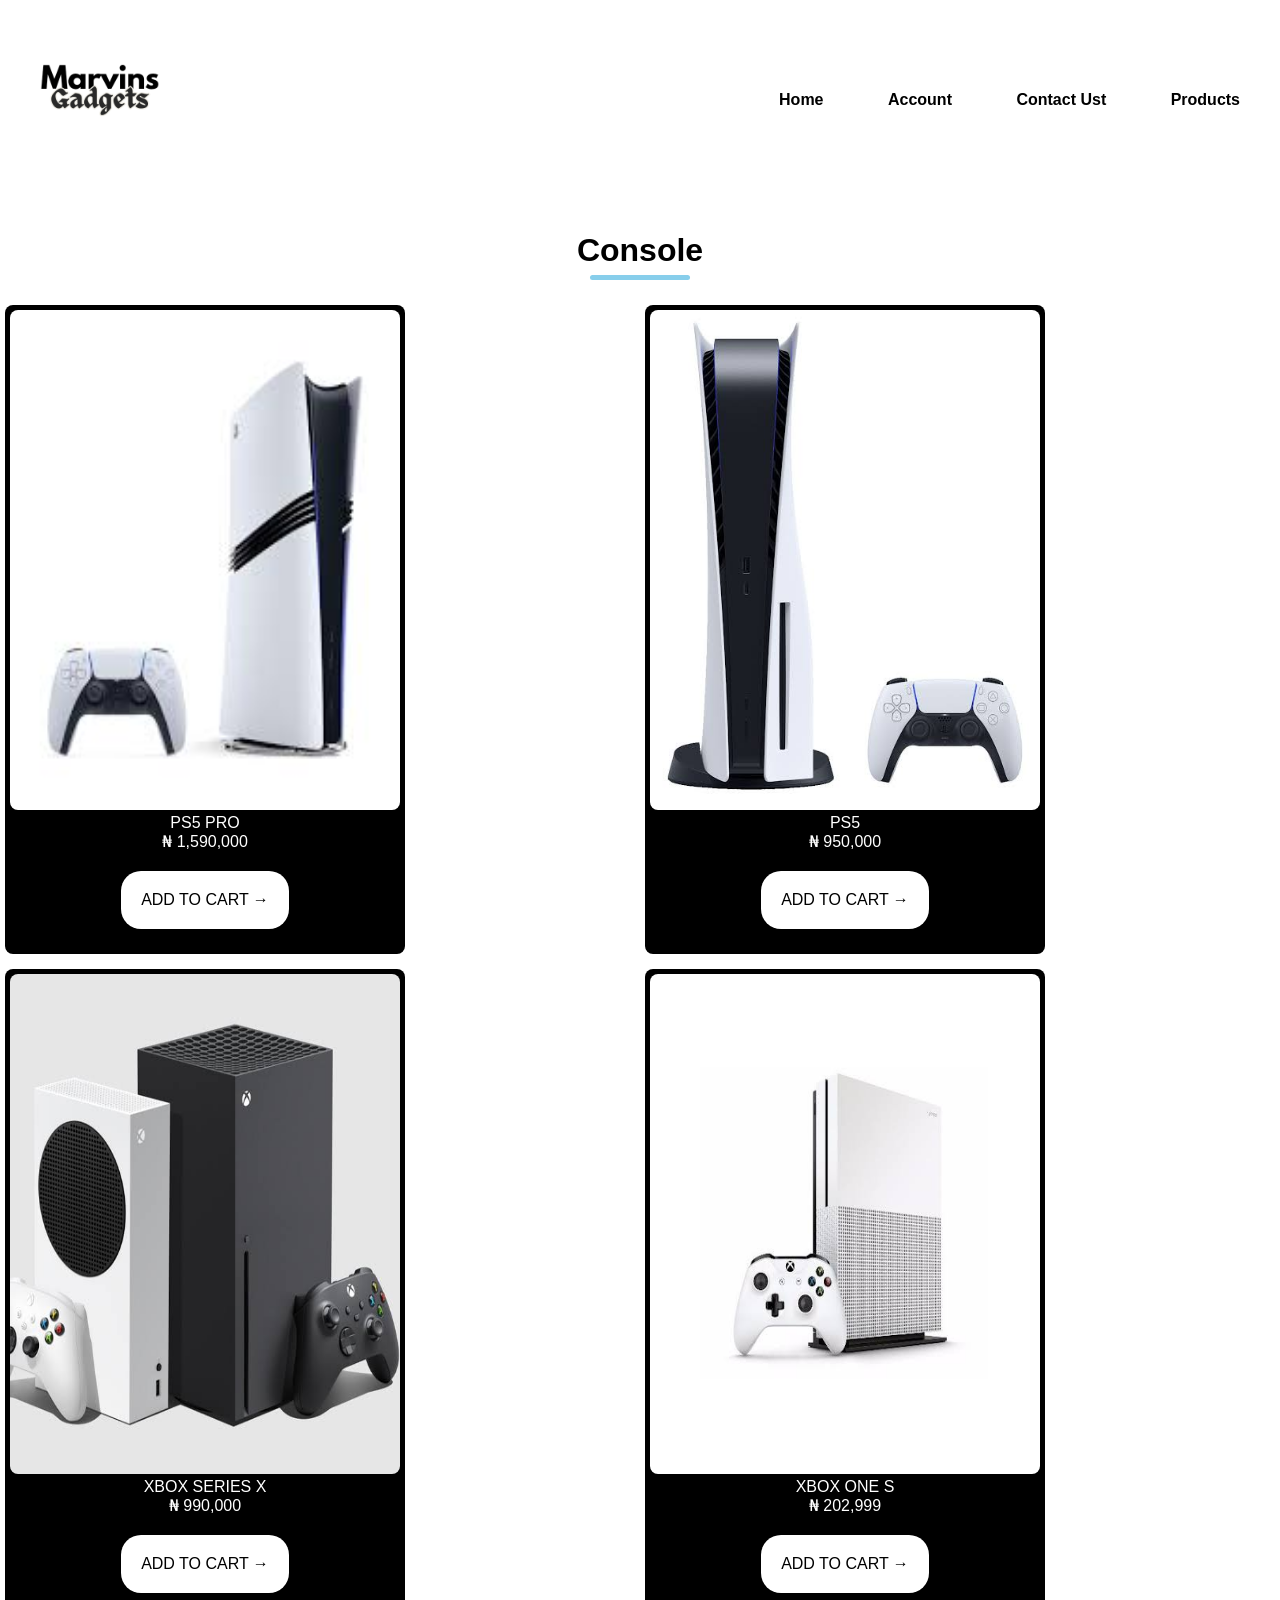
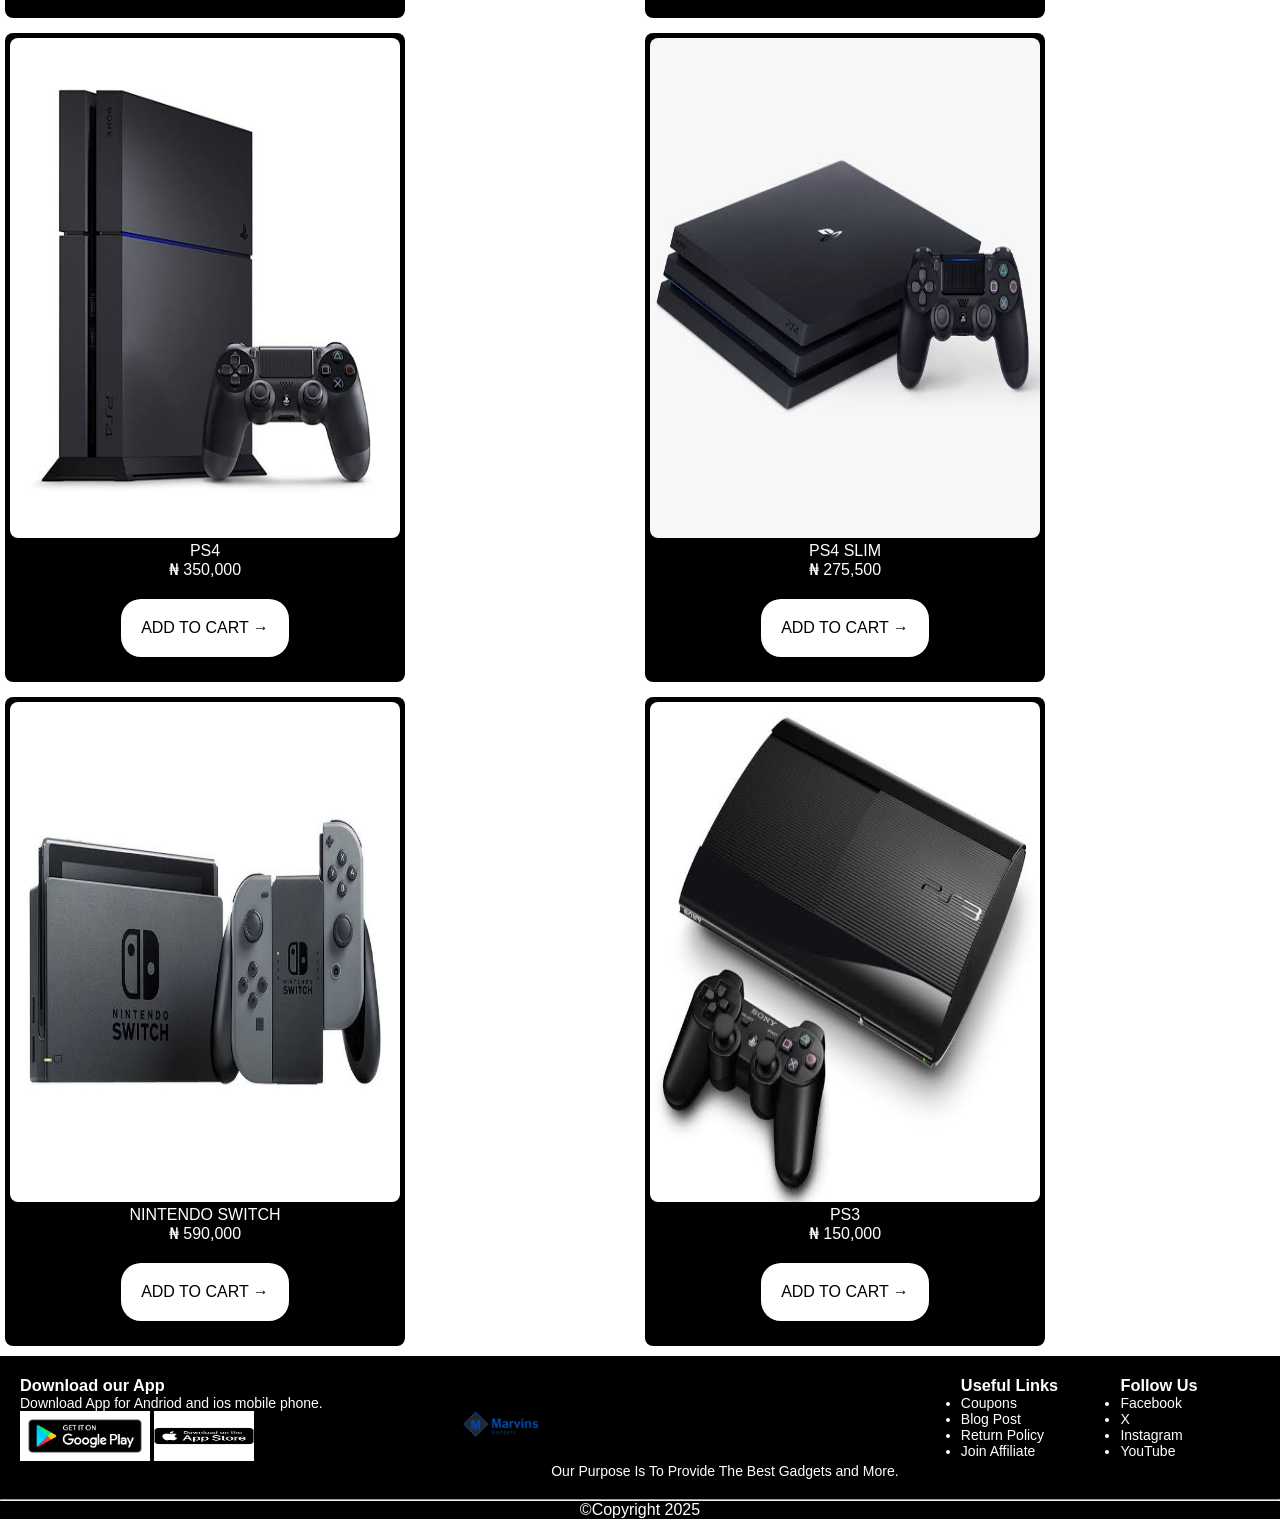
<file: console.html>
<!DOCTYPE html>
<html lang="en">
<head>
    <meta charset="UTF-8">
    <meta name="viewport" content="width=device-width, initial-scale=1.0">
    <title>console</title>
    <link rel="stylesheet" href="console.css">
</head>
<body>
    <div class="navbar">
       <div class="logo">
    </div>
     <nav>
            <img src="mar.png" height="200px">
    <ul>
        <b>
        <li><a href="Marvins Gadgets.html">Home</a></li>
        <li><a href="">Account</a></li>
        <li><a href="">Contact Ust</a></li>
          <li><a href="products.html">Products</a></li> 
        </b> 
    </ul>
   </nav>
    <h1 class="Top">Console</h1>
    <section>
     <div class="ps5pro">
         <P>
                <img src="ps5 pro.jpeg">
                PS5 PRO 
                <br> ₦ 1,590,000</br>
            </P>
            <a href="cart..html"class="btn">ADD TO CART &#8594</a>
     </div>
      <div class="ps5">
         <P>
                <img src="images (15).jpeg">
                PS5 
                <br> ₦ 950,000</br>
            </P>
            <a href="cart..html"class="btn">ADD TO CART &#8594</a>
      </div>    
      </section>
      <div class="section2">
      <div class="xbox">
         <P>
                <img src="images (17).jpeg">
                XBOX SERIES X
                <br> ₦ 990,000</br>
            </P>
            <a href="cart..html"class="btn">ADD TO CART &#8594</a>
      </div>  
      <div class="xbox2">
         <P>
                <img src="images (16).jpeg">
                XBOX ONE S 
                <br> ₦ 202,999</br>
            </P>
            <a href="cart..html"class="btn">ADD TO CART &#8594</a>
      </div>  
      </div>  
      <div class="section3"> 
        <div class="ps4">
         <P>
                <img src="images (20).jpeg">
                PS4
                <br> ₦ 350,000</br>
            </P>
            <a href="cart..html"class="btn">ADD TO CART &#8594</a>
      </div>  
      <div class="ps4b">
         <P>
                <img src="images (21).jpeg">
                PS4 SLIM
                <br> ₦ 275,500</br>
            </P>
            <a href="cart..html"class="btn">ADD TO CART &#8594</a>
      </div>  
      </div>
      <div class="section4">
        <div class="switch">
         <P>
                <img src="images (18).jpeg">
                NINTENDO SWITCH
                <br> ₦ 590,000</br>
            </P>
            <a href="cart..html"class="btn">ADD TO CART &#8594</a>
      </div>  
      <div class="ps3">
         <P>
                <img src="images (23).jpeg">
                PS3
                <br> ₦ 150,000</br>
            </P>
            <a href="cart..html"class="btn">ADD TO CART &#8594</a>
      </div>  
      </div>
       <div class="footer">
    <div class="footer1">
         <h3> Download our App</h3>
    <p> Download App for Andriod and ios mobile phone.</p>
    <img src="google 2.png" height="50px">
    <img src="images (7).png" height="50px" width="100px">
    </div>
    <div class="footer2">    
    </div>
     <div class="footer2">    
        <img src="marvins.png" height="100px">
        Our Purpose Is To Provide The Best Gadgets and More.
   </div>
    <div class="footer3">
        <h3> Useful Links</h3>
        <ul>
            <li>Coupons</li>
            <li>Blog Post</li>
            <li>Return Policy</li>
            <li>Join Affiliate</li>
        </ul>
      </div>
      <div class="footer4">
            <h3>Follow Us</h3>
            <ul>
            <li>Facebook</li>
            <li>X</li>
            <li>Instagram</li>
            <li>YouTube</li>
            </ul>
    </div>
       <p class="Copyright"></p> 
   </div>
   <div class="footer5">
    <hr>
      ©Copyright 2025
   </div>
</body>
</html>
</file>
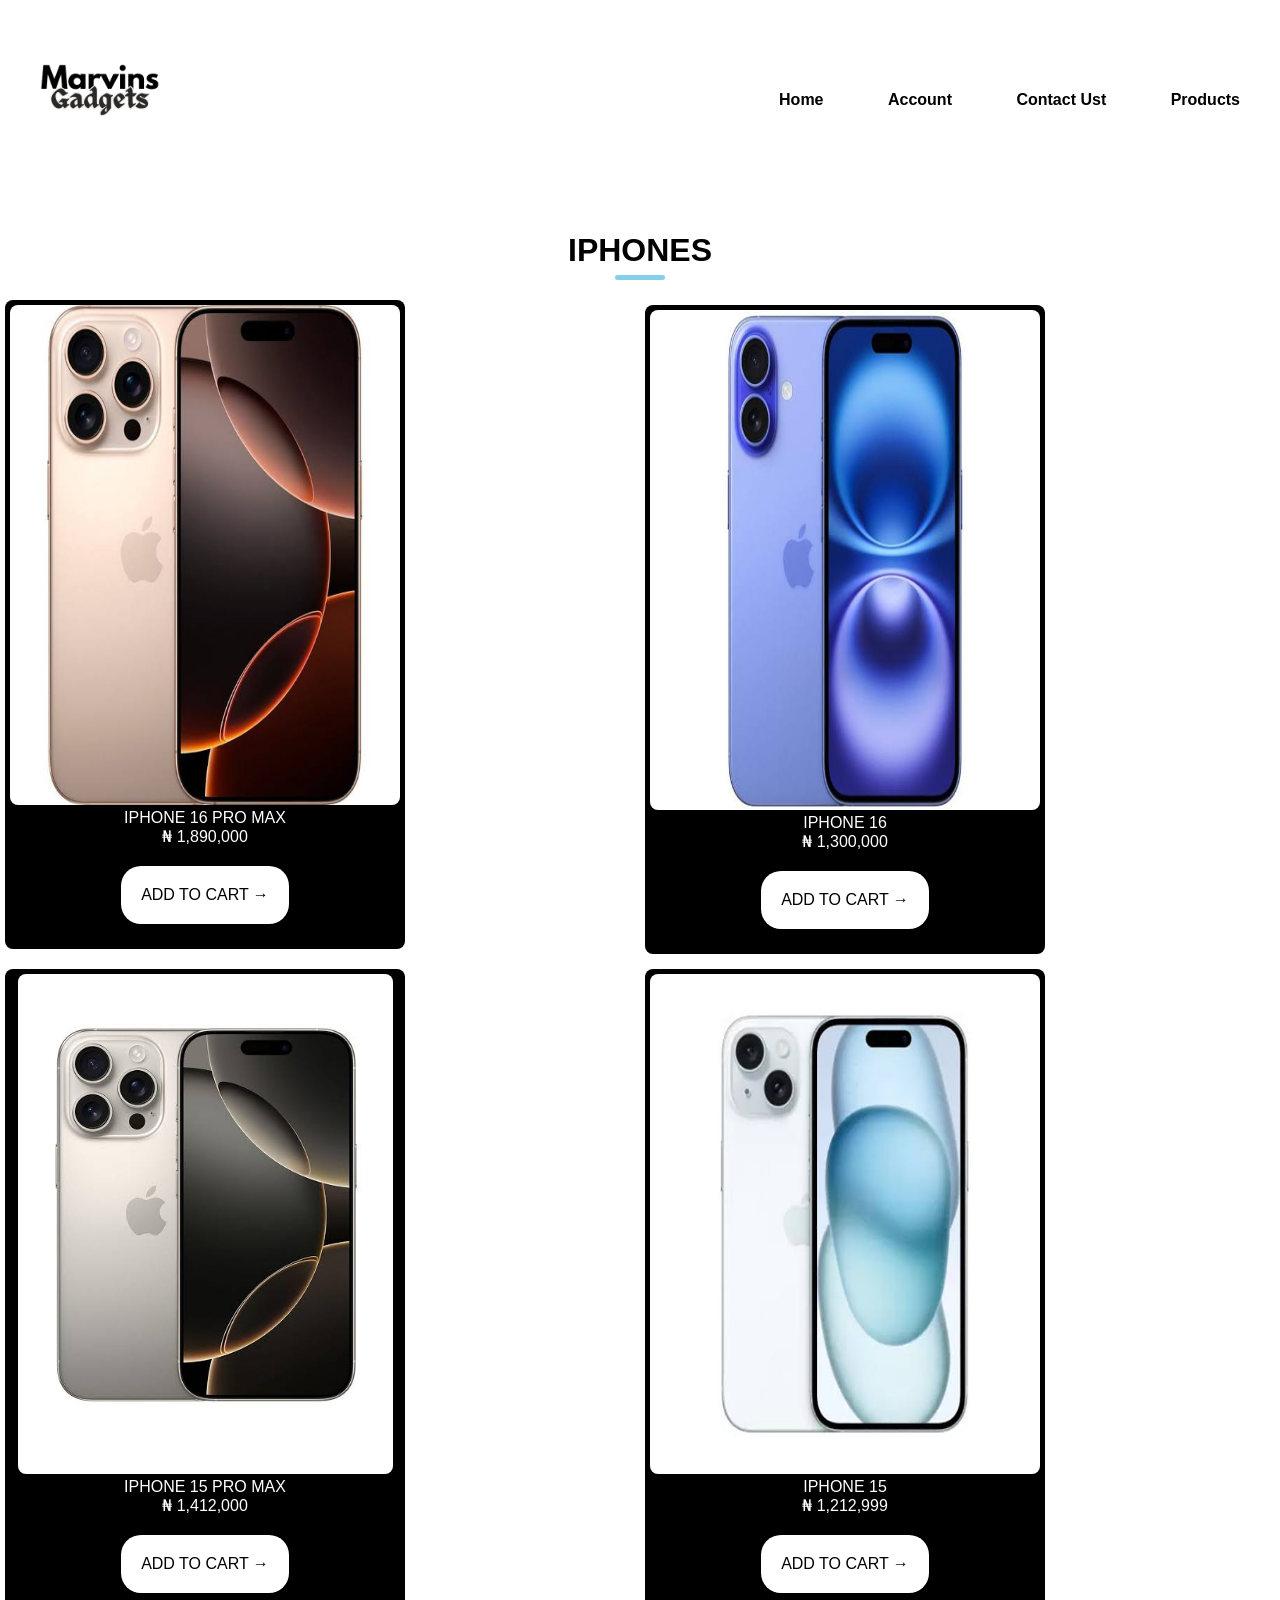
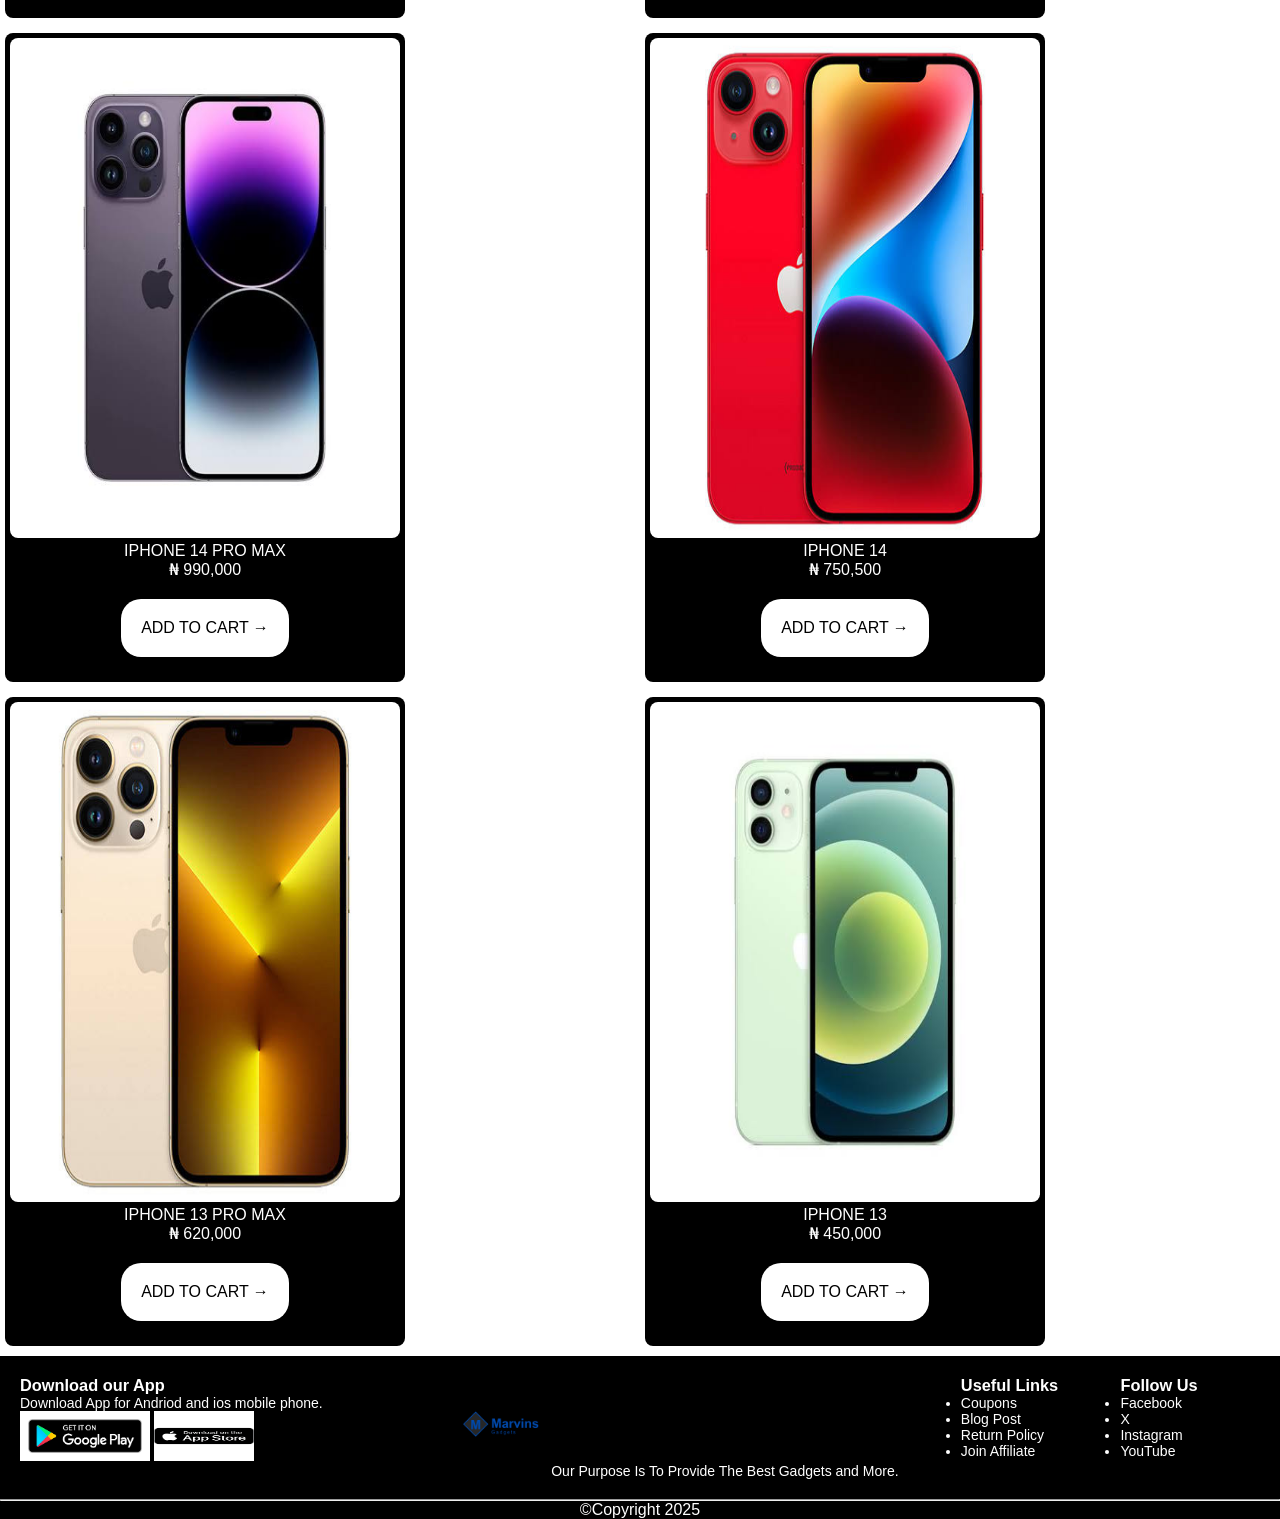
<file: iphones.html>
<!DOCTYPE html>
<html lang="en">
<head>
    <meta charset="UTF-8">
    <meta name="viewport" content="width=device-width, initial-scale=1.0">
    <title>console</title>
    <link rel="stylesheet" href="iphones.css">
</head>
<body>
    <div class="navbar">
       <div class="logo">
    </div>
     <nav>
            <img src="mar.png" height="200px">
    <ul>
        <b>
        <li><a href="Marvins Gadgets.html">Home</a></li>
        <li><a href="">Account</a></li>
        <li><a href="">Contact Ust</a></li>
          <li><a href="products.html">Products</a></li> 
        </b> 
    </ul>
   </nav>
    <h1 class="Top">IPHONES</h1>
    <section>
     <div class="i16pro">
         <P>
                <img src="images (33).jpeg">
                IPHONE 16 PRO MAX
                <br> ₦ 1,890,000</br>
            </P>
            <a href="cart..html"class="btn">ADD TO CART &#8594</a>
     </div>
      <div class="i16">
         <P>
                <img src="images (34).jpeg">
                    IPHONE 16 
                <br> ₦ 1,300,000</br>
            </P>
            <a href="cart..html"class="btn">ADD TO CART &#8594</a>
      </div>    
      </section>
      <div class="section2">
      <div class="i15pro">
         <P>
                <img src="images (36).jpeg">
                      IPHONE 15 PRO MAX 
                <br> ₦ 1,412,000</br>
            </P>
            <a href="cart..html"class="btn">ADD TO CART &#8594</a>
      </div>  
      <div class="i15">
         <P>
                <img src="images (35).jpeg">
                        IPHONE 15 
                <br> ₦ 1,212,999</br>
            </P>
            <a href="cart..html"class="btn">ADD TO CART &#8594</a>
      </div>  
      </div>  
      <div class="section3"> 
        <div class="i14pro">
         <P>
                <img src="images (38).jpeg">
                      IPHONE 14 PRO MAX
                <br> ₦ 990,000</br>
            </P>
            <a href="cart..html"class="btn">ADD TO CART &#8594</a>
      </div>  
      <div class="i14">
         <P>
                <img src="images (37).jpeg">
                    IPHONE 14
                <br> ₦ 750,500</br>
            </P>
            <a href="cart..html"class="btn">ADD TO CART &#8594</a>
      </div>  
      </div>
      <div class="section4">
        <div class="i13pro">
         <P>
                <img src="images (39).jpeg">
                     IPHONE 13 PRO MAX 
                <br> ₦ 620,000</br>
            </P>
            <a href="cart..html"class="btn">ADD TO CART &#8594</a>
      </div>  
      <div class="i13">
         <P>
                <img src="images (40).jpeg">
                      IPHONE 13 
                <br> ₦ 450,000</br>
            </P>
            <a href="cart..html"class="btn">ADD TO CART &#8594</a>
      </div>  
      </div>
       <div class="footer">
    <div class="footer1">
         <h3> Download our App</h3>
    <p> Download App for Andriod and ios mobile phone.</p>
    <img src="google 2.png" height="50px">
    <img src="images (7).png" height="50px" width="100px">
    </div>
    <div class="footer2">    
    </div>
     <div class="footer2">    
        <img src="marvins.png" height="100px">
        Our Purpose Is To Provide The Best Gadgets and More.
   </div>
    <div class="footer3">
        <h3> Useful Links</h3>
        <ul>
            <li>Coupons</li>
            <li>Blog Post</li>
            <li>Return Policy</li>
            <li>Join Affiliate</li>
        </ul>
      </div>
      <div class="footer4">
            <h3>Follow Us</h3>
            <ul>
            <li>Facebook</li>
            <li>X</li>
            <li>Instagram</li>
            <li>YouTube</li>
            </ul>
    </div>
       <p class="Copyright"></p> 
   </div>
   <div class="footer5">
    <hr>
      ©Copyright 2025
   </div>
</body>
</html>
</file>
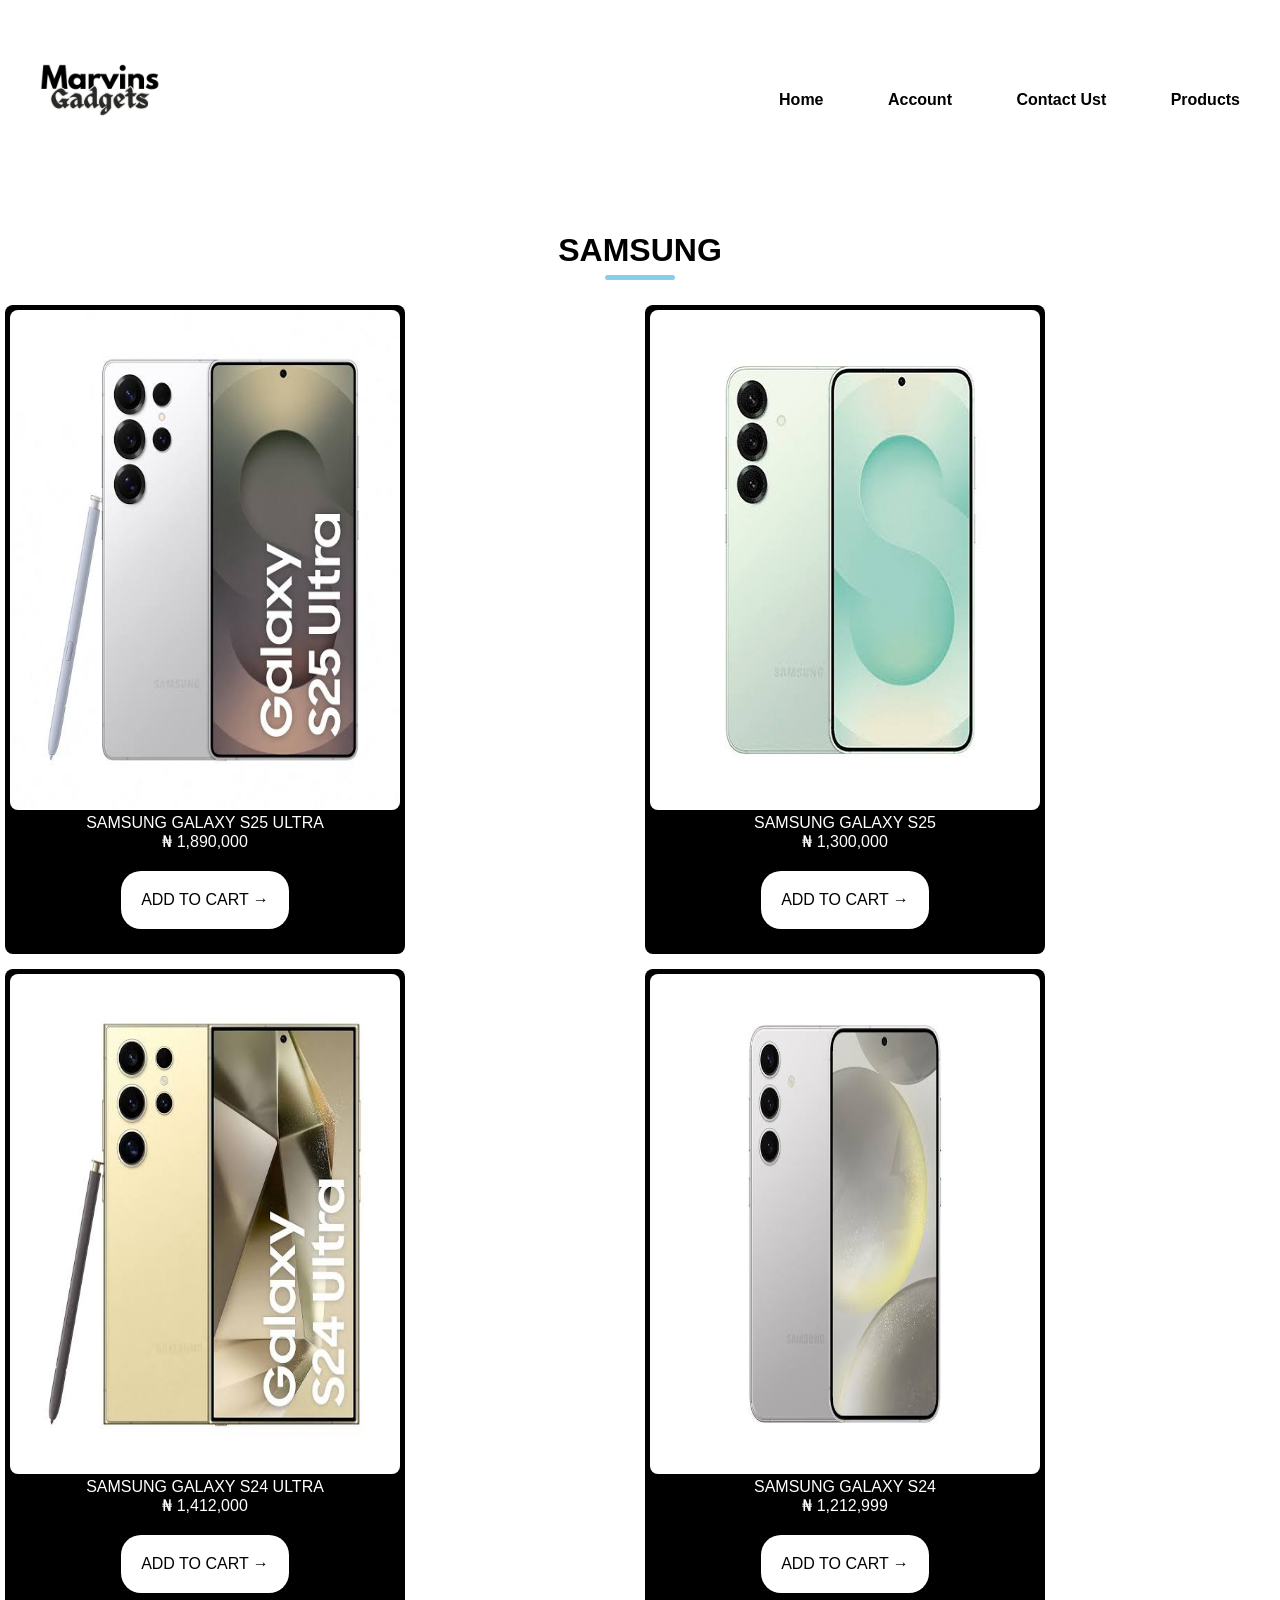
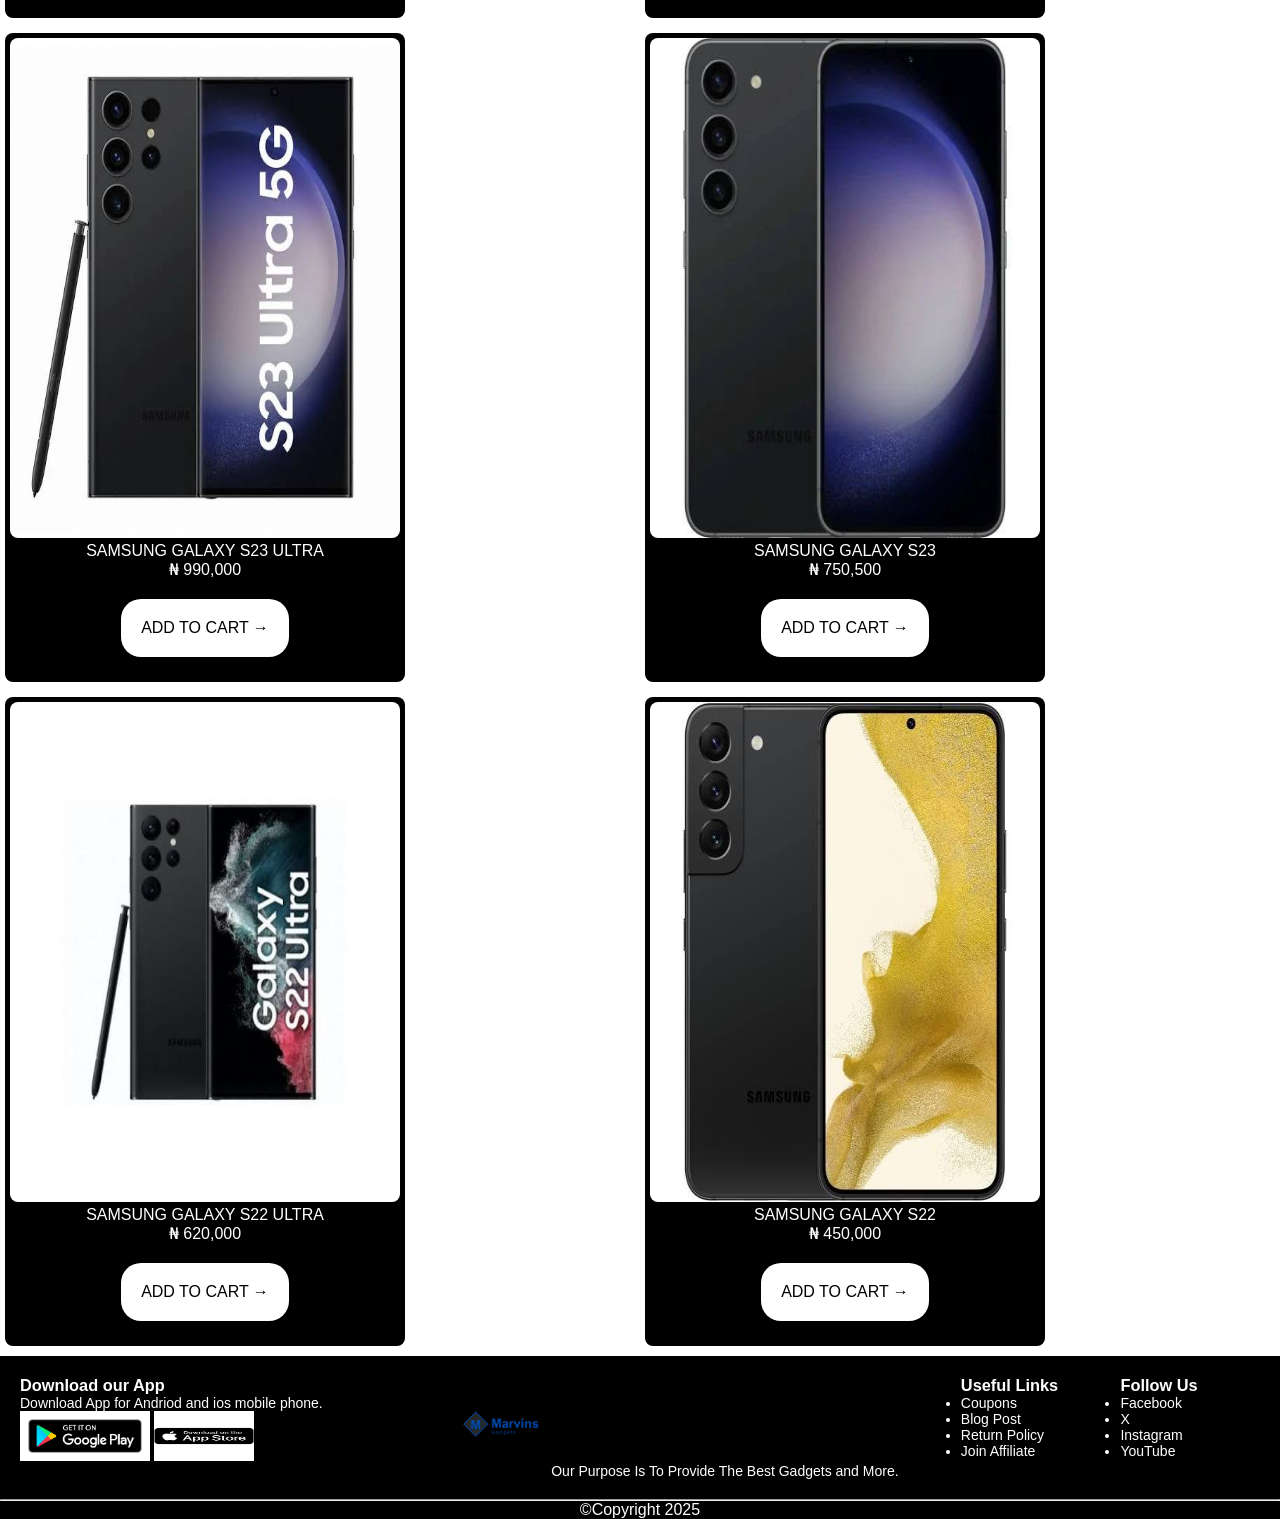
<file: samsung.html>
<!DOCTYPE html>
<html lang="en">
<head>
    <meta charset="UTF-8">
    <meta name="viewport" content="width=device-width, initial-scale=1.0">
    <title>console</title>
    <link rel="stylesheet" href="samsung.css">
</head>
<body>
    <div class="navbar">
       <div class="logo">
    </div>
     <nav>
            <img src="mar.png" height="200px">
    <ul>
        <b>
        <li><a href="Marvins Gadgets.html">Home</a></li>
        <li><a href="">Account</a></li>
        <li><a href="">Contact Ust</a></li>
          <li><a href="products.html">Products</a></li> 
        </b> 
    </ul>
   </nav>
    <h1 class="Top">SAMSUNG</h1>
    <section>
     <div class="s25ultra">
         <P>
                <img src="images (24).jpeg">
                SAMSUNG GALAXY S25 ULTRA
                <br> ₦ 1,890,000</br>
            </P>
            <a href="cart..html"class="btn">ADD TO CART &#8594</a>
     </div>
      <div class="s25">
         <P>
                <img src="images (25).jpeg">
                      SAMSUNG GALAXY S25 
                <br> ₦ 1,300,000</br>
            </P>
            <a href="cart..html"class="btn">ADD TO CART &#8594</a>
      </div>    
      </section>
      <div class="section2">
      <div class="s24ultra">
         <P>
                <img src="images (26).jpeg">
                      SAMSUNG GALAXY S24 ULTRA
                <br> ₦ 1,412,000</br>
            </P>
            <a href="cart..html"class="btn">ADD TO CART &#8594</a>
      </div>  
      <div class="s24">
         <P>
                <img src="images (27).jpeg">
                      SAMSUNG GALAXY S24
                <br> ₦ 1,212,999</br>
            </P>
            <a href="cart..html"class="btn">ADD TO CART &#8594</a>
      </div>  
      </div>  
      <div class="section3"> 
        <div class="s23ultra">
         <P>
                <img src="images (28).jpeg">
                      SAMSUNG GALAXY S23 ULTRA
                <br> ₦ 990,000</br>
            </P>
            <a href="cart..html"class="btn">ADD TO CART &#8594</a>
      </div>  
      <div class="s23">
         <P>
                <img src="images (29).jpeg">
                      SAMSUNG GALAXY S23
                <br> ₦ 750,500</br>
            </P>
            <a href="cart..html"class="btn">ADD TO CART &#8594</a>
      </div>  
      </div>
      <div class="section4">
        <div class="s22ultra">
         <P>
                <img src="images (30).jpeg">
                     SAMSUNG GALAXY S22 ULTRA
                <br> ₦ 620,000</br>
            </P>
            <a href="cart..html"class="btn">ADD TO CART &#8594</a>
      </div>  
      <div class="s22">
         <P>
                <img src="images (31).jpeg">
                      SAMSUNG GALAXY S22 
                <br> ₦ 450,000</br>
            </P>
            <a href="cart..html"class="btn">ADD TO CART &#8594</a>
      </div>  
      </div>
       <div class="footer">
    <div class="footer1">
         <h3> Download our App</h3>
    <p> Download App for Andriod and ios mobile phone.</p>
    <img src="google 2.png" height="50px">
    <img src="images (7).png" height="50px" width="100px">
    </div>
    <div class="footer2">    
    </div>
     <div class="footer2">    
        <img src="marvins.png" height="100px">
        Our Purpose Is To Provide The Best Gadgets and More.
   </div>
    <div class="footer3">
        <h3> Useful Links</h3>
        <ul>
            <li>Coupons</li>
            <li>Blog Post</li>
            <li>Return Policy</li>
            <li>Join Affiliate</li>
        </ul>
      </div>
      <div class="footer4">
            <h3>Follow Us</h3>
            <ul>
            <li>Facebook</li>
            <li>X</li>
            <li>Instagram</li>
            <li>YouTube</li>
            </ul>
    </div>
       <p class="Copyright"></p> 
   </div>
   <div class="footer5">
    <hr>
      ©Copyright 2025
   </div>
</body>
</html>
</file>
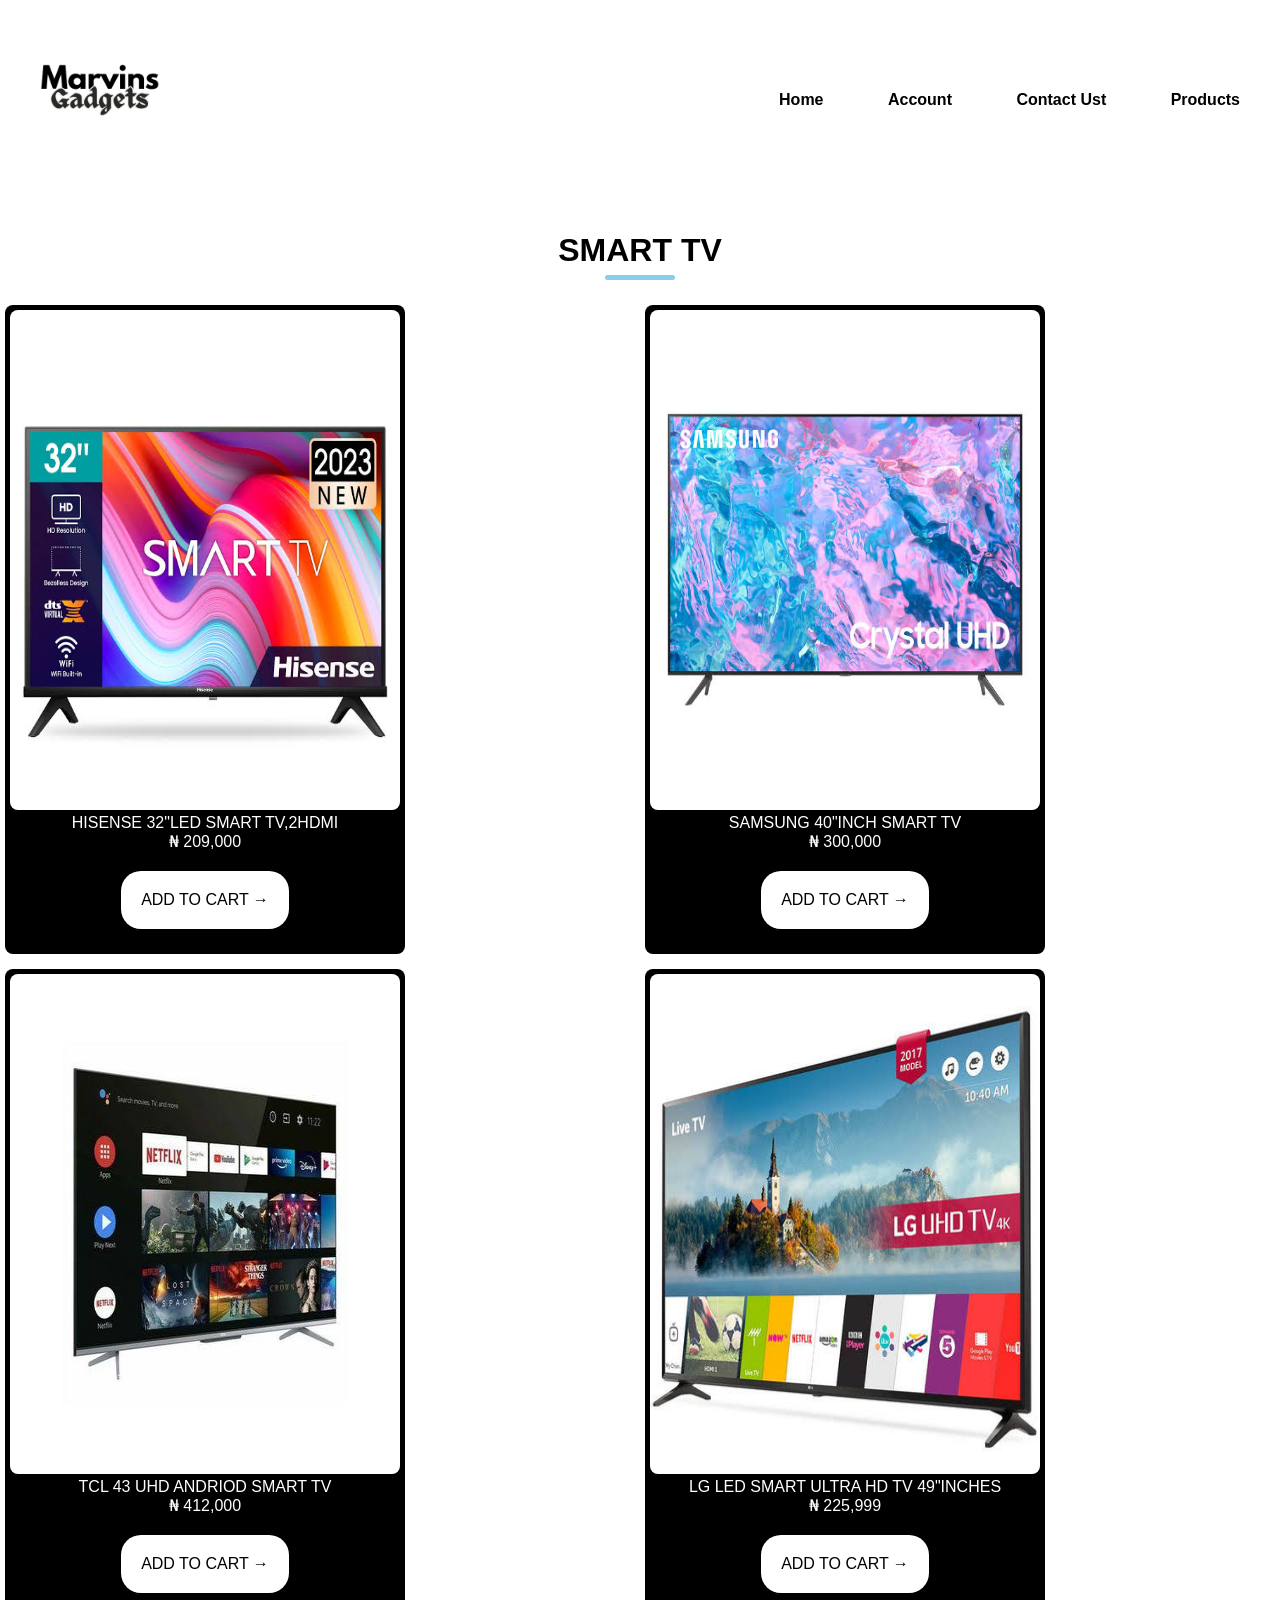
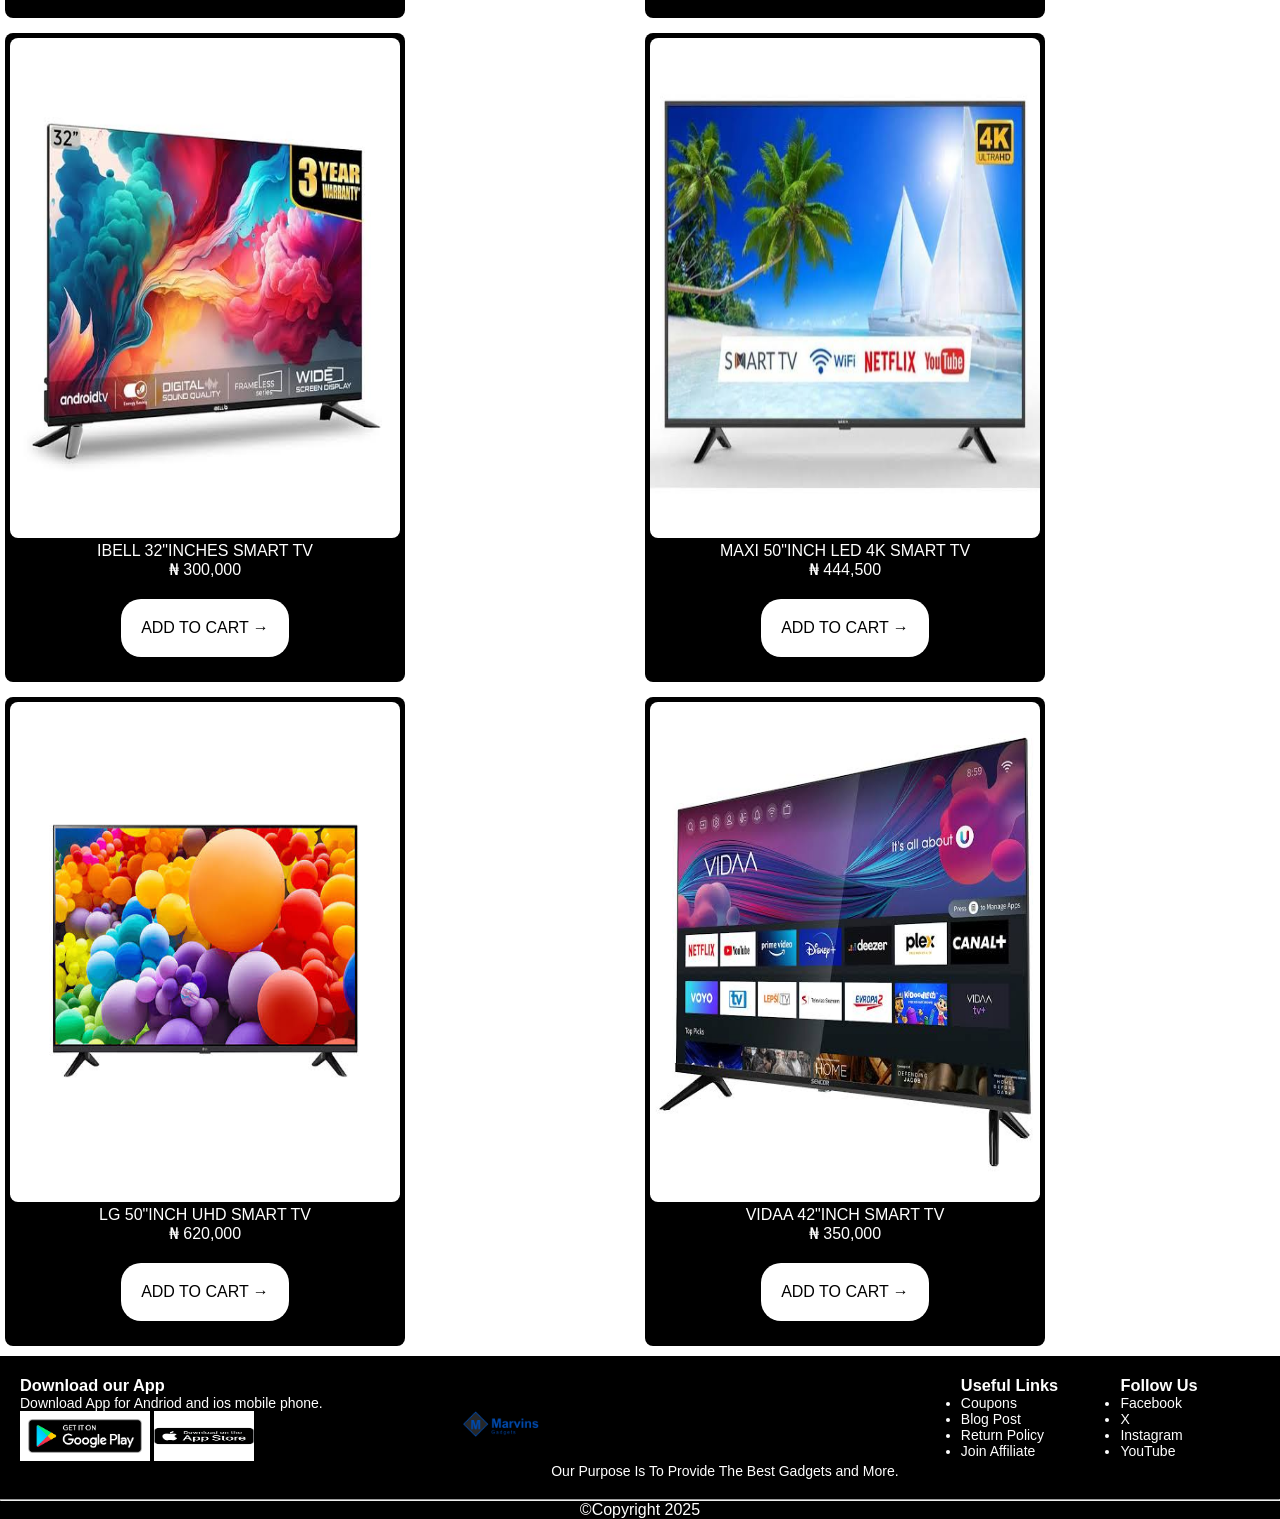
<file: smarttv.html>
<!DOCTYPE html>
<html lang="en">
<head>
    <meta charset="UTF-8">
    <meta name="viewport" content="width=device-width, initial-scale=1.0">
    <title>smarttv</title>
    <link rel="stylesheet" href="smarttv.css">
</head>
<body>
    <div class="navbar">
       <div class="logo">
    </div>
     <nav>
            <img src="mar.png" height="200px">
    <ul>
        <b>
        <li><a href="Marvins Gadgets.html">Home</a></li>
        <li><a href="">Account</a></li>
        <li><a href="">Contact Ust</a></li>
          <li><a href="products.html">Products</a></li> 
        </b> 
    </ul>
   </nav>
    <h1 class="Top">SMART TV</h1>
    <section>
     <div class="s25ultra">
         <P>
                <img src="images (45).jpeg">
                HISENSE 32"LED SMART TV,2HDMI
                <br> ₦ 209,000</br>
            </P>
            <a href="cart..html"class="btn">ADD TO CART &#8594</a>
     </div>
      <div class="s25">
         <P>
                <img src="images (46).jpeg">
                      SAMSUNG 40"INCH SMART TV
                <br> ₦ 300,000</br>
            </P>
            <a href="cart..html"class="btn">ADD TO CART &#8594</a>
      </div>    
      </section>
      <div class="section2">
      <div class="s24ultra">
         <P>
                <img src="images (47).jpeg">
                      TCL 43 UHD ANDRIOD SMART TV
                <br> ₦ 412,000</br>
            </P>
            <a href="cart..html"class="btn">ADD TO CART &#8594</a>
      </div>  
      <div class="s24">
         <P>
                <img src="images (48).jpeg">
                      LG LED SMART ULTRA HD TV 49"INCHES
                <br> ₦ 225,999</br>
            </P>
            <a href="cart..html"class="btn">ADD TO CART &#8594</a>
      </div>  
      </div>  
      <div class="section3"> 
        <div class="s23ultra">
         <P>
                <img src="images (49).jpeg">
                      IBELL 32"INCHES SMART TV
                <br> ₦ 300,000</br>
            </P>
            <a href="cart..html"class="btn">ADD TO CART &#8594</a>
      </div>  
      <div class="s23">
         <P>
                <img src="images (50).jpeg">
                  MAXI 50"INCH LED 4K SMART TV 
                <br> ₦ 444,500</br>
            </P>
            <a href="cart..html"class="btn">ADD TO CART &#8594</a>
      </div>  
      </div>
      <div class="section4">
        <div class="s22ultra">
         <P>
                <img src="images (51).jpeg">
                     LG 50"INCH UHD SMART TV
                <br> ₦ 620,000</br>
            </P>
            <a href="cart..html"class="btn">ADD TO CART &#8594</a>
      </div>  
      <div class="s22">
         <P>
                <img src="images (52).jpeg">
                      VIDAA 42"INCH SMART TV
                <br> ₦ 350,000</br>
            </P>
            <a href="cart..html"class="btn">ADD TO CART &#8594</a>
      </div>  
      </div>
       <div class="footer">
    <div class="footer1">
         <h3> Download our App</h3>
    <p> Download App for Andriod and ios mobile phone.</p>
    <img src="google 2.png" height="50px">
    <img src="images (7).png" height="50px" width="100px">
    </div>
    <div class="footer2">    
    </div>
     <div class="footer2">    
        <img src="marvins.png" height="100px">
        Our Purpose Is To Provide The Best Gadgets and More.
   </div>
    <div class="footer3">
        <h3> Useful Links</h3>
        <ul>
            <li>Coupons</li>
            <li>Blog Post</li>
            <li>Return Policy</li>
            <li>Join Affiliate</li>
        </ul>
      </div>
      <div class="footer4">
            <h3>Follow Us</h3>
            <ul>
            <li>Facebook</li>
            <li>X</li>
            <li>Instagram</li>
            <li>YouTube</li>
            </ul>
    </div>
       <p class="Copyright"></p> 
   </div>
   <div class="footer5">
    <hr>
      ©Copyright 2025
   </div>
</body>
</html>
</file>
<file: console.css>
*{
    padding: 0;
    margin: 0;
    box-sizing: border-box;
}
body{
    background-color: white;
    color: black;
    font-family: 'Franklin Gothic Medium', 'Arial Narrow', Arial, sans-serif;
}
nav{
    display: flex;
    align-items: center;
    justify-content: space-between;
    
}
nav ul{
    display: inline-block;
    list-style-type: none;
}
nav ul li{
    display: inline-block;
    margin-right: 20px;
    padding: 20px;
}
.btn{
    display: inline-block;
    background-color: white;
    color: black;
    padding: 20px;
    margin: 20px;
    border-radius: 20px;
    transition: background 0.5s;
}
.btn:hover{
    background-color: skyblue ;
}
section{
    display: grid;
    grid-template-columns: repeat(auto-fit,minmax(200px,1fr));
    gap: 10px;
    padding: 5px;
}
.ps5pro{
    padding: 5px;
    background-color: black;
    border-radius: 8px;
    text-align: center;
    max-width: 400px;
    color: white;
    margin-bottom: 5px;
    transition: transform 0.5s;
  
}
.ps5pro:hover{
    transform:translateY(-5px);
}

.ps5pro img{
    max-width: 100%;
    height: 500px;
    border-radius: 8px;
}

.ps5{
    padding: 5px;
    background-color: black;
    border-radius: 8px;
    text-align: center;
    max-width: 400px;
    color: white;
    margin-bottom: 5px;
    transition: transform 0.5s;
  
}
.ps5:hover{
    transform:translateY(-5px);
}

.ps5 img{
    max-width: 100%;
    height: 500px;
    border-radius: 8px;
}
.xbox{
    padding: 5px;
    background-color: black;
    border-radius: 8px;
    text-align: center;
    max-width: 400px;
    color: white;
    margin-bottom: 5px;
    transition: transform 0.5s;
  
}
.xbox:hover{
    transform:translateY(-5px);
}

.xbox img{
    max-width: 100%;
    height: 500px;
    border-radius: 8px;
}
.xbox2{
    padding: 5px;
    background-color: black;
    border-radius: 8px;
    text-align: center;
    max-width: 400px;
    color: white;
    margin-bottom: 5px;
    transition: transform 0.5s;
  
}
.xbox2:hover{
    transform:translateY(-5px);
}

.xbox2 img{
    max-width: 100%;
    height: 500px;
    border-radius: 8px;
}
.ps4{
    padding: 5px;
    background-color: black;
    border-radius: 8px;
    text-align: center;
    max-width: 400px;
    color: white;
    margin-bottom: 5px;
    transition: transform 0.5s;
  
}
.ps4:hover{
    transform:translateY(-5px);
}

.ps4 img{
    max-width: 100%;
    height: 500px;
    border-radius: 8px;
}
.ps4b{
    padding: 5px;
    background-color: black;
    border-radius: 8px;
    text-align: center;
    max-width: 400px;
    color: white;
    margin-bottom: 5px;
    transition: transform 0.5s;
  
}
.ps4b:hover{
    transform:translateY(-5px);
}

.ps4b img{
    max-width: 100%;
    height: 500px;
    border-radius: 8px;
}
.section2{
    display: grid;
    grid-template-columns: repeat(auto-fit,minmax(200px,1fr));
    gap: 10px;
    padding: 5px;
}
.section3{
    display: grid;
    grid-template-columns: repeat(auto-fit,minmax(200px,1fr));
    gap: 10px;
    padding: 5px;
}
.section4{
    display: grid;
    grid-template-columns: repeat(auto-fit,minmax(200px,1fr));
    gap: 10px;
    padding: 5px;
}
.ps3{
    padding: 5px;
    background-color: black;
    border-radius: 8px;
    text-align: center;
    max-width: 400px;
    color: white;
    margin-bottom: 5px;
    transition: transform 0.5s;
  
}
.ps3:hover{
    transform:translateY(-5px);
}

.ps3 img{
    max-width: 100%;
    height: 500px;
    border-radius: 8px;
}
.switch{
    padding: 5px;
    background-color: black;
    border-radius: 8px;
    text-align: center;
    max-width: 400px;
    color: white;
    margin-bottom: 5px;
    transition: transform 0.5s;
  
}
.switch:hover{
    transform:translateY(-5px);
}

.switch img{
    max-width: 100%;
    height: 500px;
    border-radius: 8px;
}
.footer{
    background-color: black;
    font-size: 14px;
    color: white;
    padding: 20px;
    justify-content: space-between;
    display: flex;
}
.footer5{
    background-color: black;
    text-align: center;
    color: white;
}
a{
    text-decoration: none;
    color: black;
}
.Top{
    text-align: center;
    margin: 20px;
    position: relative;
    line-height: 60px;
}
.Top::after{
    content: '';
    background-color: skyblue;
    width: 100px;
    height: 5px;
    border-radius: 5px;
    position: absolute;
    bottom: 0;
    left: 50%;
    transform: translateX(-50%);
}
</file>
<file: iphones.css>
*{
    padding: 0;
    margin: 0;
    box-sizing: border-box;
}
body{
    background-color: white;
    color: black;
    font-family: 'Franklin Gothic Medium', 'Arial Narrow', Arial, sans-serif;
}
nav{
    display: flex;
    align-items: center;
    justify-content: space-between;
    
}
nav ul{
    display: inline-block;
    list-style-type: none;
}
nav ul li{
    display: inline-block;
    margin-right: 20px;
    padding: 20px;
}
.btn{
    display: inline-block;
    background-color: white;
    color: black;
    padding: 20px;
    margin: 20px;
    border-radius: 20px;
    transition: background 0.5s;
}
.btn:hover{
    background-color: skyblue ;
}
section{
    display: grid;
    grid-template-columns: repeat(auto-fit,minmax(200px,1fr));
    gap: 10px;
    padding: 5px;
}
.i16pro{
    padding: 5px;
    background-color: black;
    border-radius: 8px;
    text-align: center;
    max-width: 400px;
    color: white;
    margin-bottom: 5px;
    transition: transform 0.5s;
  
}
.i16pro{
    transform:translateY(-5px);
}

.i16pro img{
    max-width: 100%;
    height: 500px;
    border-radius: 8px;
}

.i16{
    padding: 5px;
    background-color: black;
    border-radius: 8px;
    text-align: center;
    max-width: 400px;
    color: white;
    margin-bottom: 5px;
    transition: transform 0.5s;
  
}
.i16:hover{
    transform:translateY(-5px);
}

.i16 img{
    max-width: 100%;
    height: 500px;
    border-radius: 8px;
}
.i15pro{
    padding: 5px;
    background-color: black;
    border-radius: 8px;
    text-align: center;
    max-width: 400px;
    color: white;
    margin-bottom: 5px;
    transition: transform 0.5s;
  
}
.i15pro:hover{
    transform:translateY(-5px);
}

.i15pro img{
    max-width: 100%;
    height: 500px;
    border-radius: 8px;
}
.i15{
    padding: 5px;
    background-color: black;
    border-radius: 8px;
    text-align: center;
    max-width: 400px;
    color: white;
    margin-bottom: 5px;
    transition: transform 0.5s;
  
}
.i15:hover{
    transform:translateY(-5px);
}

.i15 img{
    max-width: 100%;
    height: 500px;
    border-radius: 8px;
}
.i14pro{
    padding: 5px;
    background-color: black;
    border-radius: 8px;
    text-align: center;
    max-width: 400px;
    color: white;
    margin-bottom: 5px;
    transition: transform 0.5s;
  
}
.i14pro:hover{
    transform:translateY(-5px);
}

.i14pro img{
    max-width: 100%;
    height: 500px;
    border-radius: 8px;
}
.i14{
    padding: 5px;
    background-color: black;
    border-radius: 8px;
    text-align: center;
    max-width: 400px;
    color: white;
    margin-bottom: 5px;
    transition: transform 0.5s;
  
}
.i14:hover{
    transform:translateY(-5px);
}

.i14 img{
    max-width: 100%;
    height: 500px;
    border-radius: 8px;
}
.section2{
    display: grid;
    grid-template-columns: repeat(auto-fit,minmax(200px,1fr));
    gap: 10px;
    padding: 5px;
}
.section3{
    display: grid;
    grid-template-columns: repeat(auto-fit,minmax(200px,1fr));
    gap: 10px;
    padding: 5px;
}
.section4{
    display: grid;
    grid-template-columns: repeat(auto-fit,minmax(200px,1fr));
    gap: 10px;
    padding: 5px;
}
.i13pro{
    padding: 5px;
    background-color: black;
    border-radius: 8px;
    text-align: center;
    max-width: 400px;
    color: white;
    margin-bottom: 5px;
    transition: transform 0.5s;
  
}
.i13pro:hover{
    transform:translateY(-5px);
}

.i13pro img{
    max-width: 100%;
    height: 500px;
    border-radius: 8px;
}
.i13{
    padding: 5px;
    background-color: black;
    border-radius: 8px;
    text-align: center;
    max-width: 400px;
    color: white;
    margin-bottom: 5px;
    transition: transform 0.5s;
  
}
.i13:hover{
    transform:translateY(-5px);
}

.i13 img{
    max-width: 100%;
    height: 500px;
    border-radius: 8px;
}
.footer{
    background-color: black;
    font-size: 14px;
    color: white;
    padding: 20px;
    justify-content: space-between;
    display: flex;
}
.footer5{
    background-color: black;
    text-align: center;
    color: white;
}
a{
    text-decoration: none;
    color: black;
}
.Top{
    text-align: center;
    margin: 20px;
    position: relative;
    line-height: 60px;
}
.Top::after{
    content: '';
    background-color: skyblue;
    width: 50px;
    height: 5px;
    border-radius: 5px;
    position: absolute;
    bottom: 0;
    left: 50%;
    transform: translateX(-50%);
}
</file>
<file: samsung.css>
*{
    padding: 0;
    margin: 0;
    box-sizing: border-box;
}
body{
    background-color: white;
    color: black;
    font-family: 'Franklin Gothic Medium', 'Arial Narrow', Arial, sans-serif;
}
nav{
    display: flex;
    align-items: center;
    justify-content: space-between;
    
}
nav ul{
    display: inline-block;
    list-style-type: none;
}
nav ul li{
    display: inline-block;
    margin-right: 20px;
    padding: 20px;
}
.btn{
    display: inline-block;
    background-color: white;
    color: black;
    padding: 20px;
    margin: 20px;
    border-radius: 20px;
    transition: background 0.5s;
}
.btn:hover{
    background-color: skyblue ;
}
section{
    display: grid;
    grid-template-columns: repeat(auto-fit,minmax(200px,1fr));
    gap: 10px;
    padding: 5px;
}
.s25ultra{
    padding: 5px;
    background-color: black;
    border-radius: 8px;
    text-align: center;
    max-width: 400px;
    color: white;
    margin-bottom: 5px;
    transition: transform 0.5s;
  
}
.s25ultra:hover{
    transform:translateY(-5px);
}

.s25ultra img{
    max-width: 100%;
    height: 500px;
    border-radius: 8px;
}

.s25{
    padding: 5px;
    background-color: black;
    border-radius: 8px;
    text-align: center;
    max-width: 400px;
    color: white;
    margin-bottom: 5px;
    transition: transform 0.5s;
  
}
.s25:hover{
    transform:translateY(-5px);
}

.s25 img{
    max-width: 100%;
    height: 500px;
    border-radius: 8px;
}
.s24ultra{
    padding: 5px;
    background-color: black;
    border-radius: 8px;
    text-align: center;
    max-width: 400px;
    color: white;
    margin-bottom: 5px;
    transition: transform 0.5s;
  
}
.s24ultra:hover{
    transform:translateY(-5px);
}

.s24ultra img{
    max-width: 100%;
    height: 500px;
    border-radius: 8px;
}
.s24{
    padding: 5px;
    background-color: black;
    border-radius: 8px;
    text-align: center;
    max-width: 400px;
    color: white;
    margin-bottom: 5px;
    transition: transform 0.5s;
  
}
.s24:hover{
    transform:translateY(-5px);
}

.s24 img{
    max-width: 100%;
    height: 500px;
    border-radius: 8px;
}
.s23ultra{
    padding: 5px;
    background-color: black;
    border-radius: 8px;
    text-align: center;
    max-width: 400px;
    color: white;
    margin-bottom: 5px;
    transition: transform 0.5s;
  
}
.s23ultra:hover{
    transform:translateY(-5px);
}

.s23ultra img{
    max-width: 100%;
    height: 500px;
    border-radius: 8px;
}
.s23{
    padding: 5px;
    background-color: black;
    border-radius: 8px;
    text-align: center;
    max-width: 400px;
    color: white;
    margin-bottom: 5px;
    transition: transform 0.5s;
  
}
.s23:hover{
    transform:translateY(-5px);
}

.s23 img{
    max-width: 100%;
    height: 500px;
    border-radius: 8px;
}
.section2{
    display: grid;
    grid-template-columns: repeat(auto-fit,minmax(200px,1fr));
    gap: 10px;
    padding: 5px;
}
.section3{
    display: grid;
    grid-template-columns: repeat(auto-fit,minmax(200px,1fr));
    gap: 10px;
    padding: 5px;
}
.section4{
    display: grid;
    grid-template-columns: repeat(auto-fit,minmax(200px,1fr));
    gap: 10px;
    padding: 5px;
}
.s22ultra{
    padding: 5px;
    background-color: black;
    border-radius: 8px;
    text-align: center;
    max-width: 400px;
    color: white;
    margin-bottom: 5px;
    transition: transform 0.5s;
  
}
.s22ultra:hover{
    transform:translateY(-5px);
}

.s22ultra img{
    max-width: 100%;
    height: 500px;
    border-radius: 8px;
}
.s22{
    padding: 5px;
    background-color: black;
    border-radius: 8px;
    text-align: center;
    max-width: 400px;
    color: white;
    margin-bottom: 5px;
    transition: transform 0.5s;
  
}
.s22:hover{
    transform:translateY(-5px);
}

.s22 img{
    max-width: 100%;
    height: 500px;
    border-radius: 8px;
}
.footer{
    background-color: black;
    font-size: 14px;
    color: white;
    padding: 20px;
    justify-content: space-between;
    display: flex;
}
.footer5{
    background-color: black;
    text-align: center;
    color: white;
}
a{
    text-decoration: none;
    color: black;
}
.Top{
    text-align: center;
    margin: 20px;
    position: relative;
    line-height: 60px;
}
.Top::after{
    content: '';
    background-color: skyblue;
    width: 70px;
    height: 5px;
    border-radius: 5px;
    position: absolute;
    bottom: 0;
    left: 50%;
    transform: translateX(-50%);
}
</file>
<file: smarttv.css>
*{
    padding: 0;
    margin: 0;
    box-sizing: border-box;
}
body{
    background-color: white;
    color: black;
    font-family: 'Franklin Gothic Medium', 'Arial Narrow', Arial, sans-serif;
}
nav{
    display: flex;
    align-items: center;
    justify-content: space-between;
    
}
nav ul{
    display: inline-block;
    list-style-type: none;
}
nav ul li{
    display: inline-block;
    margin-right: 20px;
    padding: 20px;
}
.btn{
    display: inline-block;
    background-color: white;
    color: black;
    padding: 20px;
    margin: 20px;
    border-radius: 20px;
    transition: background 0.5s;
}
.btn:hover{
    background-color: skyblue ;
}
section{
    display: grid;
    grid-template-columns: repeat(auto-fit,minmax(200px,1fr));
    gap: 10px;
    padding: 5px;
}
.s25ultra{
    padding: 5px;
    background-color: black;
    border-radius: 8px;
    text-align: center;
    max-width: 400px;
    color: white;
    margin-bottom: 5px;
    transition: transform 0.5s;
  
}
.s25ultra:hover{
    transform:translateY(-5px);
}

.s25ultra img{
    max-width: 100%;
    height: 500px;
    border-radius: 8px;
}

.s25{
    padding: 5px;
    background-color: black;
    border-radius: 8px;
    text-align: center;
    max-width: 400px;
    color: white;
    margin-bottom: 5px;
    transition: transform 0.5s;
  
}
.s25:hover{
    transform:translateY(-5px);
}

.s25 img{
    max-width: 100%;
    height: 500px;
    border-radius: 8px;
}
.s24ultra{
    padding: 5px;
    background-color: black;
    border-radius: 8px;
    text-align: center;
    max-width: 400px;
    color: white;
    margin-bottom: 5px;
    transition: transform 0.5s;
  
}
.s24ultra:hover{
    transform:translateY(-5px);
}

.s24ultra img{
    max-width: 100%;
    height: 500px;
    border-radius: 8px;
}
.s24{
    padding: 5px;
    background-color: black;
    border-radius: 8px;
    text-align: center;
    max-width: 400px;
    color: white;
    margin-bottom: 5px;
    transition: transform 0.5s;
  
}
.s24:hover{
    transform:translateY(-5px);
}

.s24 img{
    max-width: 100%;
    height: 500px;
    border-radius: 8px;
}
.s23ultra{
    padding: 5px;
    background-color: black;
    border-radius: 8px;
    text-align: center;
    max-width: 400px;
    color: white;
    margin-bottom: 5px;
    transition: transform 0.5s;
  
}
.s23ultra:hover{
    transform:translateY(-5px);
}

.s23ultra img{
    max-width: 100%;
    height: 500px;
    border-radius: 8px;
}
.s23{
    padding: 5px;
    background-color: black;
    border-radius: 8px;
    text-align: center;
    max-width: 400px;
    color: white;
    margin-bottom: 5px;
    transition: transform 0.5s;
  
}
.s23:hover{
    transform:translateY(-5px);
}

.s23 img{
    max-width: 100%;
    height: 500px;
    border-radius: 8px;
}
.section2{
    display: grid;
    grid-template-columns: repeat(auto-fit,minmax(200px,1fr));
    gap: 10px;
    padding: 5px;
}
.section3{
    display: grid;
    grid-template-columns: repeat(auto-fit,minmax(200px,1fr));
    gap: 10px;
    padding: 5px;
}
.section4{
    display: grid;
    grid-template-columns: repeat(auto-fit,minmax(200px,1fr));
    gap: 10px;
    padding: 5px;
}
.s22ultra{
    padding: 5px;
    background-color: black;
    border-radius: 8px;
    text-align: center;
    max-width: 400px;
    color: white;
    margin-bottom: 5px;
    transition: transform 0.5s;
  
}
.s22ultra:hover{
    transform:translateY(-5px);
}

.s22ultra img{
    max-width: 100%;
    height: 500px;
    border-radius: 8px;
}
.s22{
    padding: 5px;
    background-color: black;
    border-radius: 8px;
    text-align: center;
    max-width: 400px;
    color: white;
    margin-bottom: 5px;
    transition: transform 0.5s;
  
}
.s22:hover{
    transform:translateY(-5px);
}

.s22 img{
    max-width: 100%;
    height: 500px;
    border-radius: 8px;
}
.footer{
    background-color: black;
    font-size: 14px;
    color: white;
    padding: 20px;
    justify-content: space-between;
    display: flex;
}
.footer5{
    background-color: black;
    text-align: center;
    color: white;
}
a{
    text-decoration: none;
    color: black;
}
.Top{
    text-align: center;
    margin: 20px;
    position: relative;
    line-height: 60px;
}
.Top::after{
    content: '';
    background-color: skyblue;
    width: 70px;
    height: 5px;
    border-radius: 5px;
    position: absolute;
    bottom: 0;
    left: 50%;
    transform: translateX(-50%);
}
</file>
